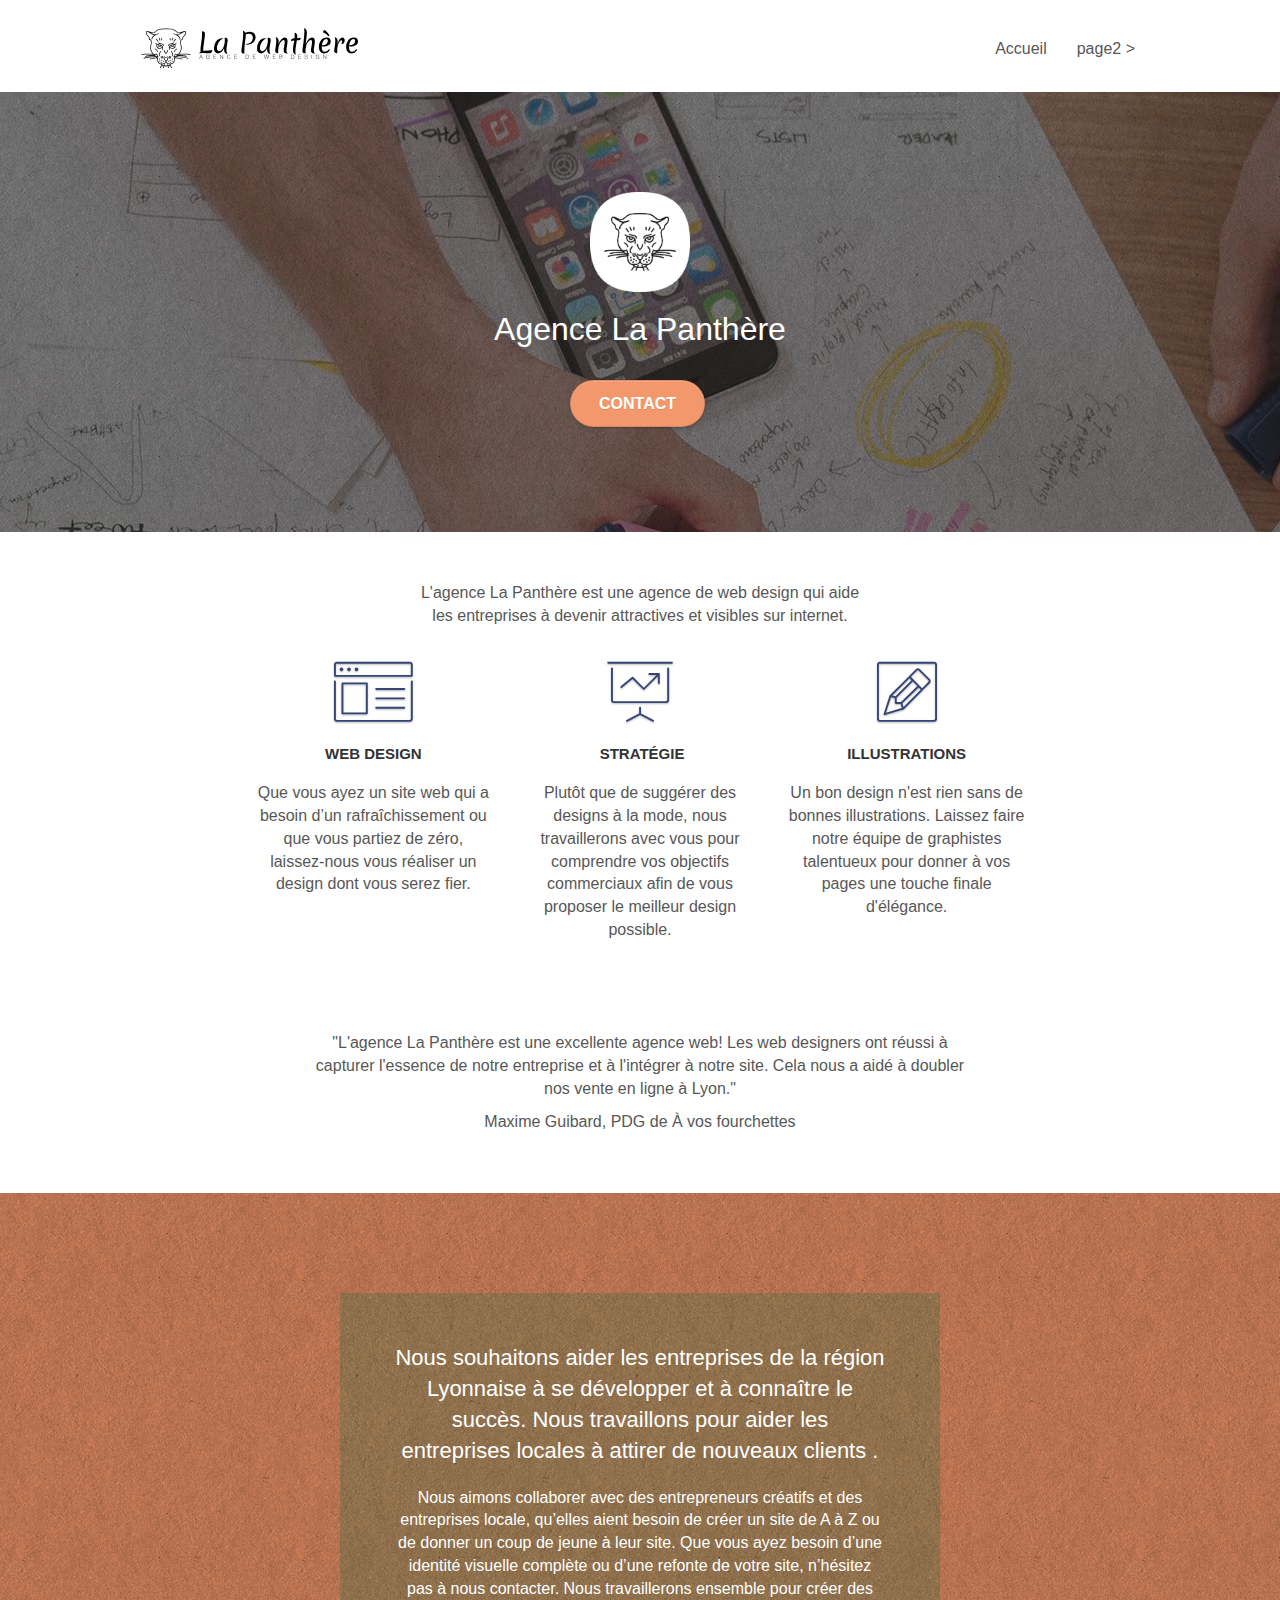
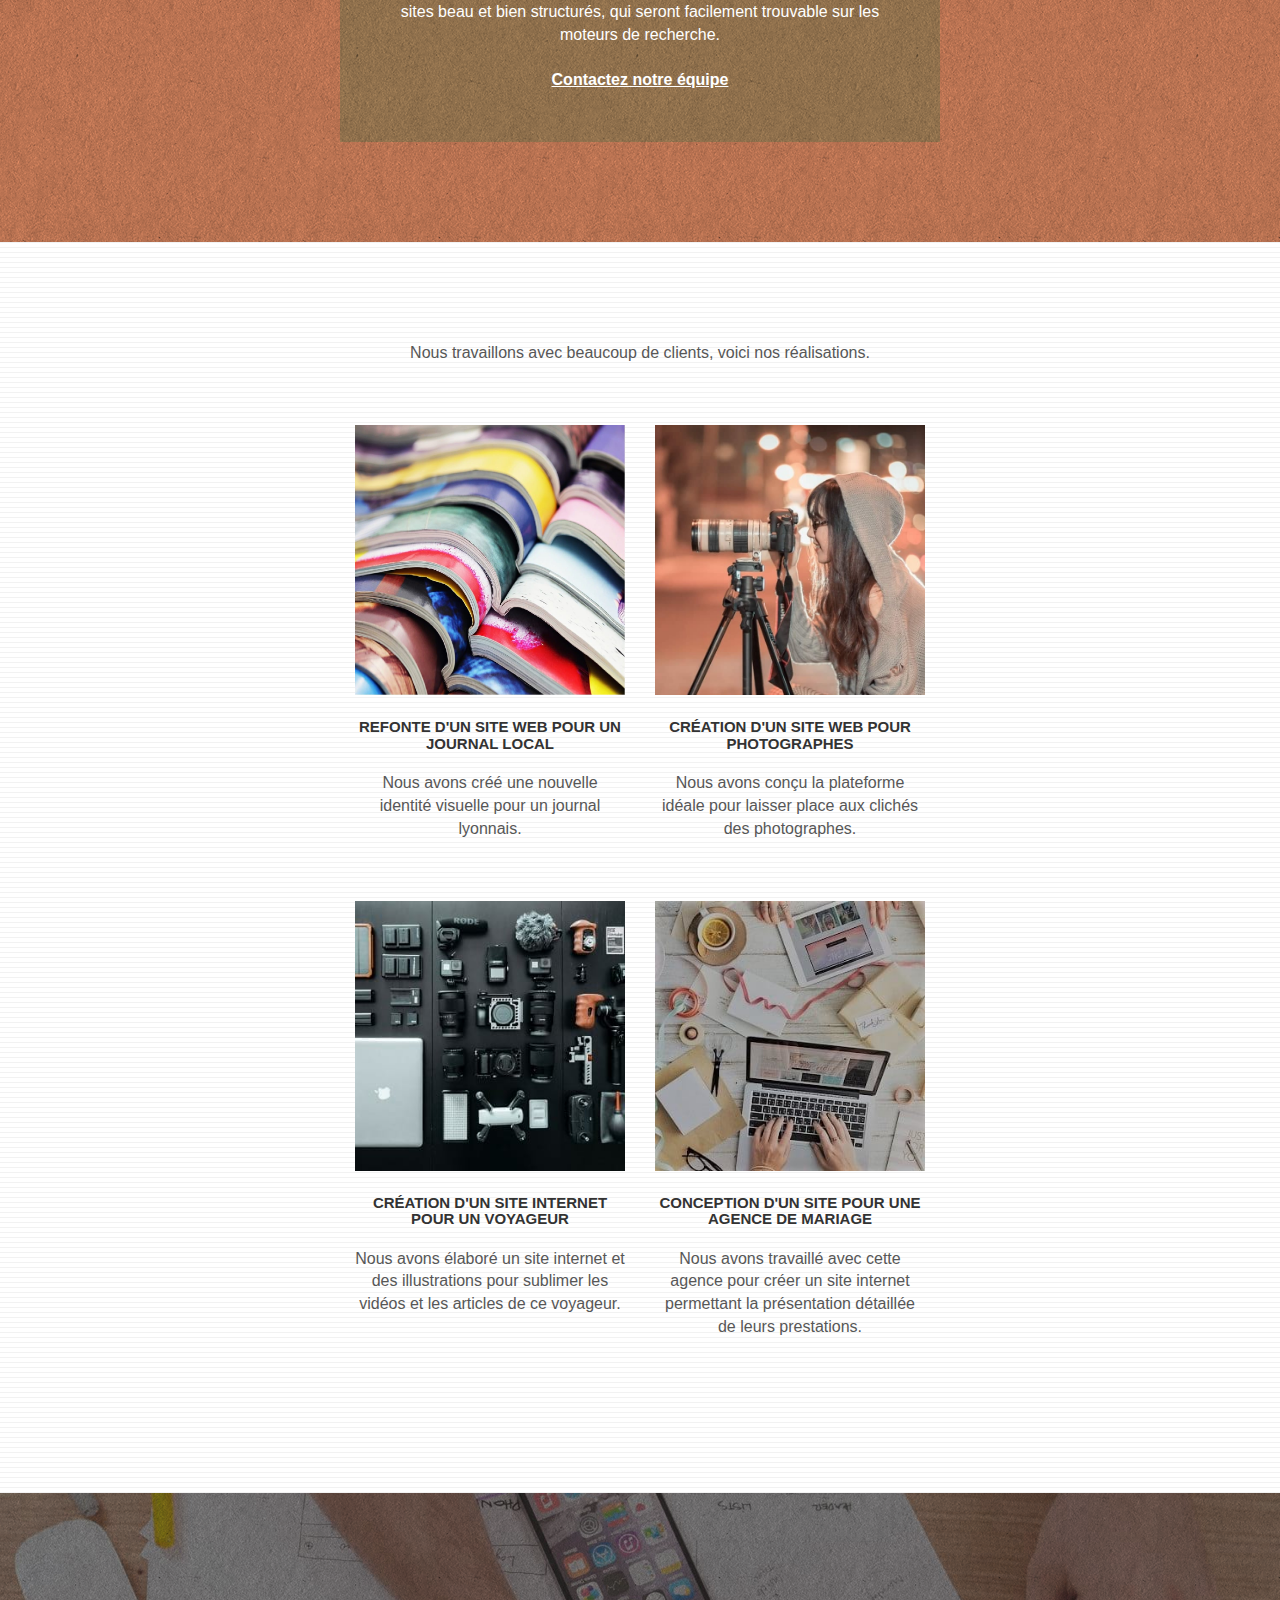
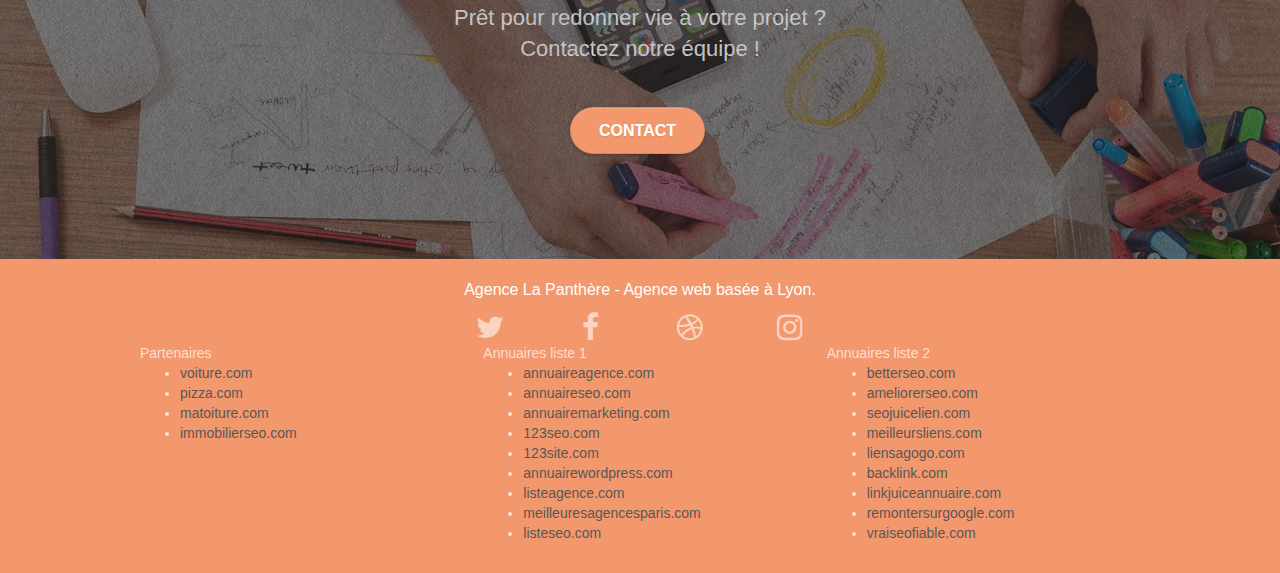
<file: index.html>
<!doctype html>
<html lang="fr-FR">
<head>
    <meta charset="utf-8">
    <meta name="keywords" content="seo, google, site web, site internet, agence design paris, agence design, agence design,agence design,agence design,agence design,agence design,agence design,agence design,agence design">
    <meta name="description" content="L’Agence La Panthère, à Lyon, vous accompagne : projets Internet ou de Communication, création de sites internet, e-commerce, créations graphiques, référencement, SEO">
    <meta name="viewport" content="width=device-width, initial-scale=1.0, viewport-fit=cover">
    <link rel="shortcut icon" type="image/png" href="favicon.jpg">
    
	<link rel="stylesheet" type="text/css" href="./css/bootstrap.css">
	<link rel="stylesheet" type="text/css" href="style.css">
	<link rel="stylesheet" type="text/css" href="./css/font-awesome.min.css">
	<link rel="stylesheet" type="text/css" href="./css/et-line.min.css">
	
    
	<script src="./js/jquery-2.1.0.js"></script>
	<script src="./js/bootstrap.js"></script>
	<script src="./js/blocs.js"></script>
	<script src="./js/jquery.touchSwipe.js" defer></script>
	<script src="./js/gmaps.js"></script>

    <title>La Panthère agence de web design, stratégie, illustrations a Lyon</title>

    
    
</head>
<body>
<!-- Principal conteneur -->
<div class="page-container">
    
<!-- bloc-0 -->
<div class="bloc bgc-white l-bloc " id="bloc-0">
	<div class="container bloc-sm">

		<nav class="navbar row">
			<div class="navbar-header">
				<a class="navbar-brand" href="index.html"><img src="img/agence-la-panthere-monochrome.svg" alt="lyons web design logo agence web meilleure agence" height="40" /></a>
				<button id="nav-toggle" type="button" class="ui-navbar-toggle navbar-toggle" data-toggle="collapse" data-target=".navbar-1">
					<span class="sr-only">Toggle navigation</span><span class="icon-bar"></span><span class="icon-bar"></span><span class="icon-bar"></span>
				</button>
			</div>
			<div class="collapse navbar-collapse navbar-1 special-dropdown-nav">
				<ul class="site-navigation nav navbar-nav">
					<li>
						<a href="index.html">Accueil</a>
					</li>
					<li>
					</li>
					<li>
						<a href="page2.html">page2 &gt;</a>
					</li>
				</ul>
			</div>
		</nav>
	</div>
</div>
<!-- bloc-0 END -->

<!-- bloc-1-presentation -->
<div class="bloc bgc-dark-slate-blue bg-banniere d-bloc bg-t-edge bloc-bg-texture texture-paper b-parallax" id="bloc-1-hero">
	<div class="container bloc-lg">
		<div class="row tight-width-whitespace">
			<div class="col-sm-12">
				<img src="img/logo.png" class="center-block image-resize-mode" width="100" alt="Agence La Panthère, agence web Lyon, création logo Lyon" />
				<h1 class="text-center hero-bloc-text tc-white ">
					Agence La Panthère
				</h1>
				<div class="text-center">
					<a href="page2.html" class="btn btn-lg btn-clean btn-rd cta-hero btn-atomic-tangerine" id="cta-hero">Contact</a>
				</div>
			</div>
		</div>
	</div>
</div>
<!-- bloc-1-presentation END -->

<!-- bloc-2-services -->
<div class="bloc bgc-white l-bloc" id="bloc-2-services">
	<div class="container bloc-md">
		<div class="row">
			<div class="col-sm-12 text-center">
				<p>L'agence La Panthère est une agence de web design qui aide </br> les entreprises à devenir attractives et visibles sur internet.</p>
			</div>
		</div>
		<div class="row voffset-lg med-width-whitespace">
			<div class="col-sm-4">
				<div class="text-center">
					<span class="et-icon-browser sm-shadow icon-dark-slate-blue icons icon-lg"></span>
				</div>
				<h3 class="mg-md text-center">
					Web design
				</h3>
				<p class="text-center ">
					Que vous ayez un site web qui a besoin d&rsquo;un rafraîchissement ou que vous partiez de zéro, laissez-nous vous réaliser un design dont vous serez fier.
				</p>
			</div>
			<div class="col-sm-4">
				<div class="text-center">
					<span class="et-icon-presentation sm-shadow icon-dark-slate-blue icons icon-lg"></span>
				</div>
				<h3 class="mg-md text-center">
					&nbsp;Stratégie
				</h3>
				<p class="text-center ">
					Plutôt que de suggérer des designs à la mode, nous travaillerons avec vous pour comprendre vos objectifs commerciaux afin de vous proposer le meilleur design possible.<br>
				</p>
			</div>
			<div class="col-sm-4">
				<div class="text-center">
					<span class="et-icon-edit sm-shadow icon-dark-slate-blue icons icon-lg"></span>
				</div>
				<h3 class="mg-md text-center">
					Illustrations
				</h3>
				<p class="text-center ">
					Un bon design n'est rien sans de bonnes illustrations. Laissez faire notre équipe de graphistes talentueux pour donner à vos pages une touche finale d'élégance.
				</p>
			</div>
		</div>
		<div class="row voffset-lg voffset">
			<div class="col-xs-12 col-md-8 col-md-offset-2 text-center">
				<p>"L'agence La Panthère est une excellente agence web! Les web designers ont réussi à capturer l'essence de notre entreprise et à l'intégrer à notre site. Cela nous a aidé à doubler nos vente en ligne à Lyon."</p>
				<p>Maxime Guibard, PDG de À vos fourchettes</p>
			</div>
		</div>
	</div>
</div>
<!-- bloc-2-services END -->

<!-- bloc-3-what-i-do -->
<div class="bloc tc-white bgc-atomic-tangerine bg-presentation d-bloc bloc-bg-texture texture-paper b-parallax" id="bloc-3-what-i-do">
	<div class="container bloc-lg">
		<div class="row tight-width-whitespace black-background">
			<div class="col-sm-12">
				<h2 class="mg-md text-center tc-white">
					Nous souhaitons aider les entreprises de la région Lyonnaise à se développer et à connaître le succès. Nous travaillons pour aider les entreprises locales à attirer de nouveaux clients .<br>
				</h2>
				<p class="text-center white">
					Nous aimons collaborer avec des entrepreneurs créatifs et des entreprises locale, qu’elles aient besoin de créer un site de A à Z ou de donner un coup de jeune à leur site. Que vous ayez besoin d’une identité visuelle complète ou d’une refonte de votre site, n’hésitez pas à nous contacter. Nous travaillerons ensemble pour créer des sites beau et bien structurés, qui seront facilement trouvable sur les moteurs de recherche. <br><br><a class="ltc-white bold-link" href="page2.html">Contactez notre équipe</a><br>
				</p>
			</div>
		</div>
	</div>
</div>
<!-- bloc-3-what-i-do END -->

<!-- bloc-4-portfolio -->
<div class="bloc bgc-white bg-lines-h2-bg bg-repeat l-bloc" id="bloc-4-portfolio">
	<div class="container bloc-lg">
		<div class="row">
			<div class="col-sm-12 text-center">
				<p>Nous travaillons avec beaucoup de clients, voici nos réalisations.</p>
			</div>
		</div>
		<div class="row tight-width-whitespace portfolio-row">
			<div class="col-sm-6">
				<a href="#" data-lightbox="img/1.jpg" data-gallery-id="gallery-1" data-caption="Refonte d'un site web pour un journal local" data-frame="snapshot-lb"><img src="img/1.jpg" alt="REFONTE D'UN SITE WEB POUR UN JOURNAL LOCAL" class="img-responsive portfolio-thumb" /></a>
				<h3 class="mg-md text-center">
					Refonte d'un site web pour un journal local
				</h3>
				<p class="text-center">
					Nous avons créé une nouvelle identité visuelle pour un journal lyonnais.
				</p>
			</div>
			<div class="col-sm-6">
				<a href="#" data-lightbox="img/2.jpg" data-gallery-id="gallery-1" data-caption="Création d'un site web pour photographes" data-frame="snapshot-lb"><img src="img/2.jpg" class="img-responsive portfolio-thumb" alt="CRÉATION D'UN SITE WEB POUR PHOTOGRAPHES" /></a>
				<h3 class="mg-md text-center">
					Création d'un site web pour photographes
				</h3>
				<p class="text-center">
					Nous avons conçu la plateforme idéale pour laisser place aux clichés des photographes.
				</p>
			</div>
		</div>
		<div class="row tight-width-whitespace portfolio-row">
			<div class="col-sm-6">
				<a href="#" data-lightbox="img/3.jpg" data-gallery-id="gallery-1" data-caption="Création d'un site internet pour un voyageur" data-frame="snapshot-lb"><img src="img/3.jpg" class="img-responsive portfolio-thumb" alt="CRÉATION D'UN SITE INTERNET POUR UN VOYAGEUR"/></a>
				<h3 class="mg-md text-center">
					Création d'un site internet pour un voyageur
				</h3>
				<p class="text-center">
					Nous avons élaboré un site internet et des illustrations pour sublimer les vidéos et les articles de ce voyageur.
				</p>
			</div>
			<div class="col-sm-6">
				<a href="#" data-lightbox="img/4.jpg" data-gallery-id="gallery-1" data-caption="Conception d'un site pour une agence de mariage" data-frame="snapshot-lb"><img src="img/4.jpg" class="img-responsive portfolio-thumb" alt="CONCEPTION D'UN SITE POUR UNE AGENCE DE MARIAGE" /></a>
				<h3 class="mg-md text-center">
					Conception d'un site pour une agence de mariage
				</h3>
				<p class="text-center">
					Nous avons travaillé avec cette agence pour créer un site internet permettant la présentation détaillée de leurs prestations.
				</p>
			</div>
		</div>
	</div>
</div>
<!-- bloc-4-portfolio END -->

<!-- bloc-5-cta -->
<div class="bloc bgc-dark-slate-blue bg-banniere d-bloc bloc-bg-texture texture-paper" id="bloc-5-cta">
	<div class="container bloc-lg">
		<div class="row">
			<h2 class="mg-md text-center tc-white">
				Prêt pour redonner vie à votre projet ?<br>Contactez notre équipe !
			</h2>
			<div class="col-sm-12 text-center">
				<a href="page2.html" class="btn btn-atomic-tangerine btn-clean btn-rd btn-lg cta-hero">Contact</a>
			</div>
		</div>
	</div>
</div>
<!-- bloc-5-cta END -->

<!-- Footer - bloc-8 -->
<div class="bloc bgc-atomic-tangerine d-bloc" id="bloc-8">
	<div class="container bloc-sm">
		<div class="row">
			<div class="col-sm-12">
				<p class="text-center white">
					Agence La Panthère - Agence web basée à Lyon.<br>
				</p>
				<div class="row row-no-gutters social">
					<div class="col-sm-3">
						<div class="text-center">
							<a class="social" href="index.html"><span class="fa fa-twitter icon-md"></span></a>
						</div>
					</div>
					<div class="col-sm-3">
						<div class="text-center">
							<a class="social" href="index.html"><span class="fa fa-facebook icon-md"></span></a>
						</div>
					</div>
					<div class="col-sm-3">
						<div class="text-center">
							<a class="social" href="index.html"><span class="fa fa-dribbble icon-md"></span></a>
						</div>
					</div>
					<div class="col-sm-3">
						<div class="text-center">
							<a class="social" href="index.html"><span class="fa fa-instagram icon-md"></span></a>
						</div>
					</div>
				</div>
				<div class="row">
					<div class="col-sm-4">
						Partenaires
							<ul>
								<li><a href="voiture.com">voiture.com</a></li>
								<li><a href="pizza.com">pizza.com</a></li>
								<li><a href="matoiture.com">matoiture.com</a></li>
								<li><a href="immobilierseo.com">immobilierseo.com</a></li>
							</ul>		
					</div>
					<div class="col-sm-4">
						Annuaires liste 1
						<ul>
							<li><a href="annuaireagence.com">annuaireagence.com</a></li>
							<li><a href="annuaireseo.com">annuaireseo.com</a></li>
							<li><a href="annuairemarketing.com">annuairemarketing.com</a></li>
							<li><a href="123seoture.com">123seo.com</a></li>
							<li><a href="123site.com">123site.com</a></li>
							<li><a href="annuairewordpress.com">annuairewordpress.com</a></li>
							<li><a href="listeagence.com">listeagence.com</a></li>
							<li><a href="meilleuresagencesparis.com">meilleuresagencesparis.com</a></li>
							<li><a href="listeseo.com">listeseo.com</a></li>
						</ul>
					</div>
					<div class="col-sm-4">
						Annuaires liste 2
						<ul>
							<li><a href="betterseo.com">betterseo.com</a></li>
							<li><a href="ameliorerseo.com">ameliorerseo.com</a></li>
							<li><a href="seojuicelien.com">seojuicelien.com</a></li>
							<li><a href="meilleursliens.com">meilleursliens.com</a></li>
							<li><a href="liensagogo.com">liensagogo.com</a></li>
							<li><a href="backlink.com">backlink.com</a></li>
							<li><a href="linkjuiceannuaire.com">linkjuiceannuaire.com</a></li>
							<li><a href="remontersurgoogle.com">remontersurgoogle.com</a></li>
							<li><a href="vraiseofiable.com">vraiseofiable.com</a></li>
						</ul>
					</div>
				</div>
			</div>
		</div>
	</div>
</div>
<!-- Footer - bloc-8 END -->

</div>
<!-- Principal conteneur END -->
    

</body>
</html>
</file>
<file: style.css>
body {
    margin: 0;
    padding: 0;
    background: #FFF;
    overflow-x: hidden;
    -webkit-font-smoothing: antialiased;
    -moz-osx-font-smoothing: grayscale;
}

a,
button {
    transition: all .3s ease-in-out;
    outline: none!important;
}

a:hover {
    text-decoration: none;
    cursor: pointer;
}

#page-loading-blocs-notifaction {
    position: fixed;
    top: 0;
    bottom: 0;
    width: 100%;
    z-index: 100000;
    background: #FFFFFF url("img/pageload-spinner.gif") no-repeat center center;
}

.bloc {
    width: 100%;
    clear: both;
    background: 50% 50% no-repeat;
    padding: 0 50px;
    -webkit-background-size: cover;
    -moz-background-size: cover;
    -o-background-size: cover;
    background-size: cover;
    position: relative;
}

.bloc .container {
    padding-left: 0;
    padding-right: 0;
}

.bloc-lg {
    padding: 100px 50px;
}

.bloc-md {
    padding: 50px;
}

.bloc-sm {
    padding: 20px 50px;
}

.bg-center,
.bg-l-edge,
.bg-r-edge,
.bg-t-edge,
.bg-b-edge,
.bg-tl-edge,
.bg-bl-edge,
.bg-tr-edge,
.bg-br-edge,
.bg-repeat {
    -webkit-background-size: auto!important;
    -moz-background-size: auto!important;
    -o-background-size: auto!important;
    background-size: auto!important;
}

.bg-repeat {
    background: repeat;
}

.bg-t-edge {
    background: top no-repeat;
}

.bloc-bg-texture::before {
    content: "";
    background-size: 2px 2px;
    position: absolute;
    top: 0;
    bottom: 0;
    left: 0;
    right: 0;
}

.texture-paper::before {
    background: url("img/texture-paper.png");
    background-size: 280px 280px;
}

.b-parallax {
    background-attachment: fixed;
}

.d-bloc {
    color: rgba(255, 255, 255, .7);
}

.d-bloc button:hover {
    color: rgba(255, 255, 255, .9);
}

.d-bloc .icon-round,
.d-bloc .icon-square,
.d-bloc .icon-rounded,
.d-bloc .icon-semi-rounded-a,
.d-bloc .icon-semi-rounded-b {
    border-color: rgba(255, 255, 255, .9);
}

.d-bloc .divider-h span {
    border-color: rgba(255, 255, 255, .2);
}

.d-bloc .a-btn,
.d-bloc .navbar a,
.d-bloc .navbar-brand,
.d-bloc a .icon-sm,
.d-bloc a .icon-md,
.d-bloc a .icon-lg,
.d-bloc a .icon-xl,
.d-bloc h1 a,
.d-bloc h2 a,
.d-bloc h3 a,
.d-bloc h4 a,
.d-bloc h5 a,
.d-bloc h6 a,
.d-bloc p a {
    color: rgba(255, 255, 255, .6);
}

.d-bloc .a-btn:hover,
.d-bloc .navbar a:hover,
.d-bloc .navbar-brand:hover,
.d-bloc a:hover .icon-sm,
.d-bloc a:hover .icon-md,
.d-bloc a:hover .icon-lg,
.d-bloc a:hover .icon-xl,
.d-bloc h1 a:hover,
.d-bloc h2 a:hover,
.d-bloc h3 a:hover,
.d-bloc h4 a:hover,
.d-bloc h5 a:hover,
.d-bloc h6 a:hover,
.d-bloc p a:hover {
    color: rgba(255, 255, 255, 1);
}

.d-bloc .navbar-toggle .icon-bar {
    background: rgba(255, 255, 255, 1);
}

.d-bloc .btn-wire,
.d-bloc .btn-wire:hover {
    color: rgba(255, 255, 255, 1);
    border-color: rgba(255, 255, 255, 1);
}

.d-bloc .panel {
    color: rgba(0, 0, 0, .5);
}

.d-bloc .panel button:hover {
    color: rgba(0, 0, 0, .7);
}

.d-bloc .panel icon {
    border-color: rgba(0, 0, 0, .7);
}

.d-bloc .panel .divider-h span {
    border-color: rgba(0, 0, 0, .1);
}

.d-bloc .panel .a-btn {
    color: rgba(0, 0, 0, .6);
}

.d-bloc .panel .a-btn:hover {
    color: rgba(0, 0, 0, 1);
}

.d-bloc .panel .btn-wire,
.d-bloc .panel .btn-wire:hover {
    color: rgba(0, 0, 0, .7);
    border-color: rgba(0, 0, 0, .3);
}

.d-bloc .panel,
.l-bloc {
    color: rgba(0, 0, 0, .5);
}

.d-bloc .panel button:hover,
.l-bloc button:hover {
    color: rgba(0, 0, 0, .7);
}

.l-bloc .icon-round,
.l-bloc .icon-square,
.l-bloc .icon-rounded,
.l-bloc .icon-semi-rounded-a,
.l-bloc .icon-semi-rounded-b {
    border-color: rgba(0, 0, 0, .7);
}

.d-bloc .panel .divider-h span,
.l-bloc .divider-h span {
    border-color: rgba(0, 0, 0, .1);
}

.d-bloc .panel .a-btn,
.l-bloc .a-btn,
.l-bloc .navbar a,
.l-bloc .navbar-brand,
.l-bloc a .icon-sm,
.l-bloc a .icon-md,
.l-bloc a .icon-lg,
.l-bloc a .icon-xl,
.l-bloc h1 a,
.l-bloc h2 a,
.l-bloc h3 a,
.l-bloc h4 a,
.l-bloc h5 a,
.l-bloc h6 a,
.l-bloc p a {
    color: rgba(0, 0, 0, .6);
}

.d-bloc .panel .a-btn:hover,
.l-bloc .a-btn:hover,
.l-bloc .navbar a:hover,
.l-bloc .navbar-brand:hover,
.l-bloc a:hover .icon-sm,
.l-bloc a:hover .icon-md,
.l-bloc a:hover .icon-lg,
.l-bloc a:hover .icon-xl,
.l-bloc h1 a:hover,
.l-bloc h2 a:hover,
.l-bloc h3 a:hover,
.l-bloc h4 a:hover,
.l-bloc h5 a:hover,
.l-bloc h6 a:hover,
.l-bloc p a:hover {
    color: rgba(0, 0, 0, 1);
}

.l-bloc .navbar-toggle .icon-bar {
    color: rgba(0, 0, 0, .6);
}

.d-bloc .panel .btn-wire,
.d-bloc .panel .btn-wire:hover,
.l-bloc .btn-wire,
.l-bloc .btn-wire:hover {
    color: rgba(0, 0, 0, .7);
    border-color: rgba(0, 0, 0, .3);
}

.voffset {
    margin-top: 30px;
}

.voffset-lg {
    margin-top: 80px;
}

.row-no-gutters {
    margin-right: 0;
    margin-left: 0;
}

.row.row-no-gutters > [class^="col-"],
.row.row-no-gutters > [class*=" col-"] {
    padding-right: 0;
    padding-left: 0;
}

#bloc-1-hero h1 {
    font-size: 32px;
}

.navbar {
    margin-bottom: 0;
    z-index: 1;
}

.navbar-brand {
    height: auto;
    padding: 3px 15px;
    font-size: 25px;
    font-weight: normal;
    font-weight: 600;
    line-height: 44px;
}

.navbar-brand img {
    max-height: 200px;
    margin: 0 5px 0 0;
    display: inline;
}

.navbar-brand img[src$=svg] {
    min-width: 100px;
}

.nav-center .navbar-brand img {
    margin: 0;
}

.navbar .nav {
    padding-top: 2px;
    margin-right: -16px;
    float: right;
    z-index: 1;
}

.nav > li {
    float: left;
    margin-top: 4px;
    font-size: 16px;
}

.navbar-nav .open .dropdown-menu > li > a {
    text-align: inherit;
}

.nav > li a:hover,
.nav > li a:focus {
    background: transparent;
}

.navbar-toggle {
    margin: 10px 10px 0 0;
    border: 0px;
}

.navbar-toggle:hover {
    background: transparent!important;
}

.navbar-toggle .icon-bar {
    background-color: rgba(0, 0, 0, .5);
    width: 26px;
}

.nav-invert .navbar .nav {
    float: left;
}

.nav-invert .navbar-header,
.nav-invert .navbar-brand {
    float: right;
    position: relative;
    z-index: 2;
}

@media (min-width: 768px) {
    .site-navigation {
        position: absolute;
        top: 50%;
        right: 20px;
        transform: translate(0, -50%);
        -webkit-transform: translateY(-50%);
    }
    .nav > li .dropdown-menu a,
    .nav > li .dropdown-menu a:hover {
        color: #484848;
    }
    .nav-invert .site-navigation {
        left: 0;
        right: 0;
    }
    .nav-center {
        text-align: center;
    }
    .nav-center .navbar-header {
        width: 100%;
    }
    .nav-center .navbar-header,
    .nav-center .navbar-brand,
    .nav-center .nav > li {
        float: none;
        display: inline-block;
    }
    .nav-center .site-navigation {
        position: relative;
        width: 100%;
        right: 0;
        margin-right: 0px;
        margin-top: 20px;
    }
    .nav-center.mini-nav .navbar-toggle {
        float: none;
        margin: 10px auto 0;
    }
}

.nav > li > .dropdown a {
    background: none!important;
    display: block;
    padding: 14px 15px;
}

nav .caret {
    margin: 0 5px;
}

.dropdown-menu .dropdown-menu {
    top: -8px;
    left: 100%;
}

.dropdown-menu .dropmenu-flow-right {
    top: 100%;
    left: 0;
    margin-left: -1px;
    border-top-left-radius: 0;
    border-top-right-radius: 0;
}

.dropdown-menu .dropdown span {
    border: 4px solid black;
    border-top-color: transparent;
    border-right-color: transparent;
    border-bottom-color: transparent;
    margin: 6px -5px 0 0!important;
    float: right;
}

.mg-md {
    margin-top: 10px;
    margin-bottom: 20px;
}

.mg-lg {
    margin-top: 10px;
    margin-bottom: 40px;
}

.btn {
    margin: 0 5px 5px 0;
}

.btn.pull-right {
    margin: 0 0 5px 5px;
}

.btn-d,
.btn-d:hover,
.btn-d:focus {
    color: #FFF;
    background: rgba(0, 0, 0, .3);
}

button {
    outline: none!important;
}

.btn-rd {
    border-radius: 40px;
}

.btn-clean {
    border: 1px solid rgba(0, 0, 0, .08);
    border-bottom-color: rgba(0, 0, 0, .1);
    text-shadow: 0 1px 0 rgba(0, 0, 1, .1);
    box-shadow: 0 1px 3px rgba(0, 0, 1, .25), inset 0 1px 0 0 rgba(255, 255, 255, .15);
}

.icon-md {
    font-size: 30px!important;
}

.icon-lg {
    font-size: 60px!important;
}

.sm-shadow {
    text-shadow: 0 1px 2px rgba(0, 0, 0, .3);
}

.panel-sq,
.panel-sq .panel-heading,
.panel-sq .panel-footer {
    border-radius: 0;
}

.panel-rd {
    border-radius: 30px;
}

.panel-rd .panel-heading {
    border-radius: 29px 29px 0 0;
}

.panel-rd .panel-footer {
    border-radius: 0 0 29px 29px;
}

.form-control {
    border-color: rgba(0, 0, 0, .1);
    box-shadow: none;
}

.scrollToTop {
    width: 40px;
    height: 40px;
    position: fixed;
    bottom: 20px;
    right: 20px;
    opacity: 0;
    z-index: 500;
    transition: all .3s ease-in-out;
}

.scrollToTop span {
    margin-top: 6px;
}

.showScrollTop {
    font-size: 14px;
    opacity: 1;
}

a[data-lightbox] {
    position: relative;
    display: block;
    text-align: center;
}

a[data-lightbox]:hover::before {
    content: "+";
    font-family: "HelveticaNeue-Light", "Helvetica Neue Light", "Helvetica Neue", Helvetica, Arial;
    font-size: 32px;
    width: 50px;
    height: 50px;
    margin-left: -25px;
    border-radius: 50%;
    background: rgba(0, 0, 0, .6);
    color: #FFF;
    font-weight: 100;
    z-index: 1;
    position: absolute;
    top: 50%;
    transform: translateY(-50%);
    -webkit-transform: translateY(-50%);
}

a[data-lightbox]:hover img {
    opacity: 0.6;
    -webkit-animation-fill-mode: none;
    animation-fill-mode: none;
}

#lightbox-modal {
    display: flex;
    align-items: center;
}

#lightbox-modal .modal-dialog {
    width: 90%;
    max-width: 900px;
    margin: 0 auto 0;
}

#lightbox-modal .modal-dialog img {
    max-height: 90vh;
    margin: 0 auto;
}

.lightbox-caption {
    padding: 20px;
    color: #FFF;
    background: rgba(0, 0, 0, .5);
    position: absolute;
    left: 15px;
    right: 15px;
    bottom: 5px;
}

.close-lightbox {
    color: #FFF;
    font-size: 30px;
    position: absolute;
    top: 20px;
    right: 20px;
    z-index: 20;
    background: rgba(0, 0, 0, .5);
    border: none;
    line-height: 30px;
    padding: 0 9px 5px;
    opacity: 0.3;
}

.close-lightbox:hover,
.next-lightbox:hover,
.prev-lightbox:hover {
    opacity: 1.0;
    color: #FFF;
}

.next-lightbox,
.prev-lightbox {
    font-size: 20px;
    color: rgba(255, 255, 255, .9);
    background: rgba(0, 0, 0, .5);
    transition: all .2s ease-in-out;
    position: absolute;
    top: 45%;
    z-index: 1;
    opacity: 0.4;
}

.next-lightbox {
    padding: 6px 8px 1px 13px;
    right: 25px;
}

.prev-lightbox {
    padding: 6px 13px 1px 10px;
    left: 25px;
}

.snapshot-lb .modal-body {
    padding-bottom: 45px;
}

.snapshot-lb .lightbox-caption {
    padding: 0;
    color: rgba(0, 0, 0, .5);
    background: none;
}

h1,
h2,
h3,
h4,
h5,
h6,
p,
label,
.btn,
a {
    font-family: "helvetica";
    font-weight: 400;
    color: #575757!important;
}

.container {
    max-width: 1000px;
}

.hero-bloc-text {
    font-size: 38px;
}

.hero-bloc-text-sub {
    font-size: 36px;
}

.statement-bloc-text {
    line-height: 26px;
    font-style: italic;
    font-size: 20px;
    text-align: center;
    font-weight: lighter;
    max-width: 520px;
    margin: auto auto auto auto;
}

p {
    font-size: 16px;
}

.tight-width-whitespace {
    max-width: 600px;
    margin: auto auto auto auto;
}

.h1 {
    font-size: 20px;
    font-family: "Open Sans";
}

.cta-hero {
    margin-top: 22px;
    color: #FFFFFF!important;
    text-transform: uppercase;
    padding: 12px 28px 12px 28px;
    font-size: 16px;
    font-weight: 700;
}

.social {
    max-width: 400px;
    margin: auto auto auto auto;
}

h2 {
    font-size: 22px;
    line-height: 1.4em;
}

h3 {
    font-size: 15px;
    text-transform: uppercase;
    font-weight: 700;
    color: #333333!important;
}

.med-width-whitespace {
    max-width: 800px;
    margin: auto auto auto auto;
    box-shadow: 0px 0px 0px #000000;
}

h1 {
    color: #333333!important;
}

h4 {
    color: #333333!important;
}

.icons {
    margin-bottom: 14px;
    margin-top: 24px;
}

.white {
    color: #FFFFFF!important;
}

.portfolio-thumb {
    margin-bottom: 24px;
}

.portfolio-row {
    margin-bottom: 44px;
    margin-top: 50px;
}

.avatar {
    box-shadow: 0px 4px 9px rgba(0, 0, 0, 0.3);
}

.black-background {
    background-color: rgba(165, 147, 99, 0.7);
    padding: 40px 40px 40px 40px;
}

.bold-link {
    font-weight: 900;
    text-decoration: underline!important;
}

.bgc-white {
    background-color: #FFFFFF;
}

.bgc-dark-slate-blue {
    background-color: #364577;
}

.bgc-atomic-tangerine {
    background-color: #F3976C;
}

.tc-white {
    color: #FFFFFF!important;
}

.btn-atomic-tangerine {
    background: #F3976C;
    color: #FFFFFF!important;
}

.btn-atomic-tangerine:hover {
    background: #c27956!important;
    color: #FFFFFF!important;
}

.ltc-white {
    color: #FFFFFF!important;
}

.ltc-white:hover {
    color: #cccccc!important;
}

.ltc-atomic-tangerine {
    color: #F3976C!important;
}

.ltc-atomic-tangerine:hover {
    color: #c27956!important;
}

.icon-dark-slate-blue {
    color: #364577!important;
    border-color: #364577!important;
}

.bg-dots-bg {
    background-image: url("img/dots-bg.png");
}

.bg-lines-h2-bg {
    background-image: url("img/lines-h2-bg.png");
}

.bg-banniere {
    background-image: url("img/agence-la-panthere.jpg");
}

.bg-presentation {
    background-image: url("img/image-de-presentation.jpg");
}

@media (max-width: 1024px) {
    .bloc {
        padding-left: 20px;
        padding-right: 20px;
    }
    .bloc.full-width-bloc,
    .bloc-tile-2.full-width-bloc .container,
    .bloc-tile-3.full-width-bloc .container,
    .bloc-tile-4.full-width-bloc .container {
        padding-left: 0;
        padding-right: 0;
    }
}

@media (max-width: 992px) and (min-width: 768px) {
    .navbar .nav {
        max-width: 80%
    }
    .nav-center.navbar .nav {
        max-width: 100%
    }
}

@media only screen and (min-device-width: 768px) and (max-device-width: 1024px) and (orientation: landscape) {
    .b-parallax {
        background-attachment: scroll;
    }
}

@media only screen and (min-device-width: 1024px) and (max-device-width: 1366px) and (-webkit-min-device-pixel-ratio: 1.5) {
    .b-parallax {
        background-attachment: scroll;
    }
}

@media (max-width: 991px) {
    .container {
        width: 100%;
    }
    .b-parallax {
        background-attachment: scroll;
    }
    .page-container,
    #hero-bloc {
        overflow-x: hidden;
        position: relative;
    }
    .bloc {
        padding-left: constant(safe-area-inset-left);
        padding-right: constant(safe-area-inset-right);
    }
    .bloc-group,
    .bloc-group .bloc {
        display: block;
        width: 100%;
    }
    .bloc-fill-screen .fill-bloc-top-edge,
    .bloc-fill-screen .fill-bloc-bottom-edge {
        padding: 0 20px;
        padding-left: constant(safe-area-inset-left);
        padding-right: constant(safe-area-inset-right);
    }
}

@media (max-width: 767px) {
    .page-container {
        overflow-x: hidden;
        position: relative;
    }
    h1,
    h2,
    h3,
    h4,
    h5,
    h6,
    p,
    #disqus_thread {
        padding-left: 10px!important;
        padding-right: 10px!important;
    }
    .b-parallax {
        background-attachment: scroll;
    }
    .navbar .nav {
        padding-top: 0;
        border-top: 1px solid rgba(0, 0, 0, .2);
        float: none!important;
    }
    .navbar.row {
        margin-left: 0;
        margin-right: 0;
    }
    .site-navigation {
        position: inherit;
        transform: none;
        -webkit-transform: none;
        -ms-transform: none;
    }
    .nav > li {
        margin-top: 0;
        border-bottom: 1px solid rgba(0, 0, 0, .1);
        background: rgba(0, 0, 0, .05);
        text-align: left;
        padding-left: 15px;
        width: 100%;
    }
    .nav > li:hover {
        background: rgba(0, 0, 0, .08);
    }
    .dropdown .dropdown a .caret {
        float: none;
        margin: 5px 0 0 10px!important;
        border: 4px solid black;
        border-bottom-color: transparent;
        border-right-color: transparent;
        border-left-color: transparent;
    }
    #hero-bloc .navbar .nav {
        background: rgba(0, 0, 0, .8);
    }
    #hero-bloc .navbar .nav a {
        color: rgba(255, 255, 255, .6);
    }
    .hero {
        padding: 50px 0;
    }
    .hero-nav {
        left: -1px;
        right: -1px;
    }
    .navbar-collapse {
        padding: 0;
        overflow-x: hidden;
        -webkit-box-shadow: none;
        box-shadow: none;
    }
    .navbar-brand img {
        max-height: 40px;
        width: auto;
    }
    .nav-invert .navbar-header {
        float: none;
        width: 100%;
    }
    .nav-invert .navbar-toggle {
        float: left;
        margin-left: 10px;
    }
    .bloc {
        padding-left: 0;
        padding-right: 0;
    }
    .bloc-xxl,
    .bloc-xl,
    .bloc-lg {
        padding: 40px 0;
    }
    .bloc-sm,
    .bloc-md {
        padding-left: 0;
        padding-right: 0;
    }
    .bloc-tile-2 .container,
    .bloc-tile-3 .container,
    .bloc-tile-4 .container,
    .bloc-fill-screen .fill-bloc-top-edge,
    .bloc-fill-screen .fill-bloc-bottom-edge {
        padding-left: 0;
        padding-right: 0;
    }
    .a-block {
        padding: 0 10px;
    }
    .btn-dwn {
        display: none;
    }
    .voffset {
        margin-top: 5px;
    }
    .voffset-md {
        margin-top: 20px;
    }
    .voffset-lg {
        margin-top: 30px;
    }
    form {
        padding: 5px;
    }
    .close-lightbox {
        display: inline-block;
    }
    .blocsapp-device-iphone5 {
        background-size: 216px 425px;
        padding-top: 60px;
        width: 216px;
        height: 425px;
    }
    .blocsapp-device-iphone5 img {
        width: 180px;
        height: 320px;
    }
}

@media (max-width: 400px) {
    .bloc {
        padding-left: 0;
        padding-right: 0;
    }
}

@media (max-width: 767px) {
    .bloc-mob-center-text {
        text-align: center;
    }
}
</file>
